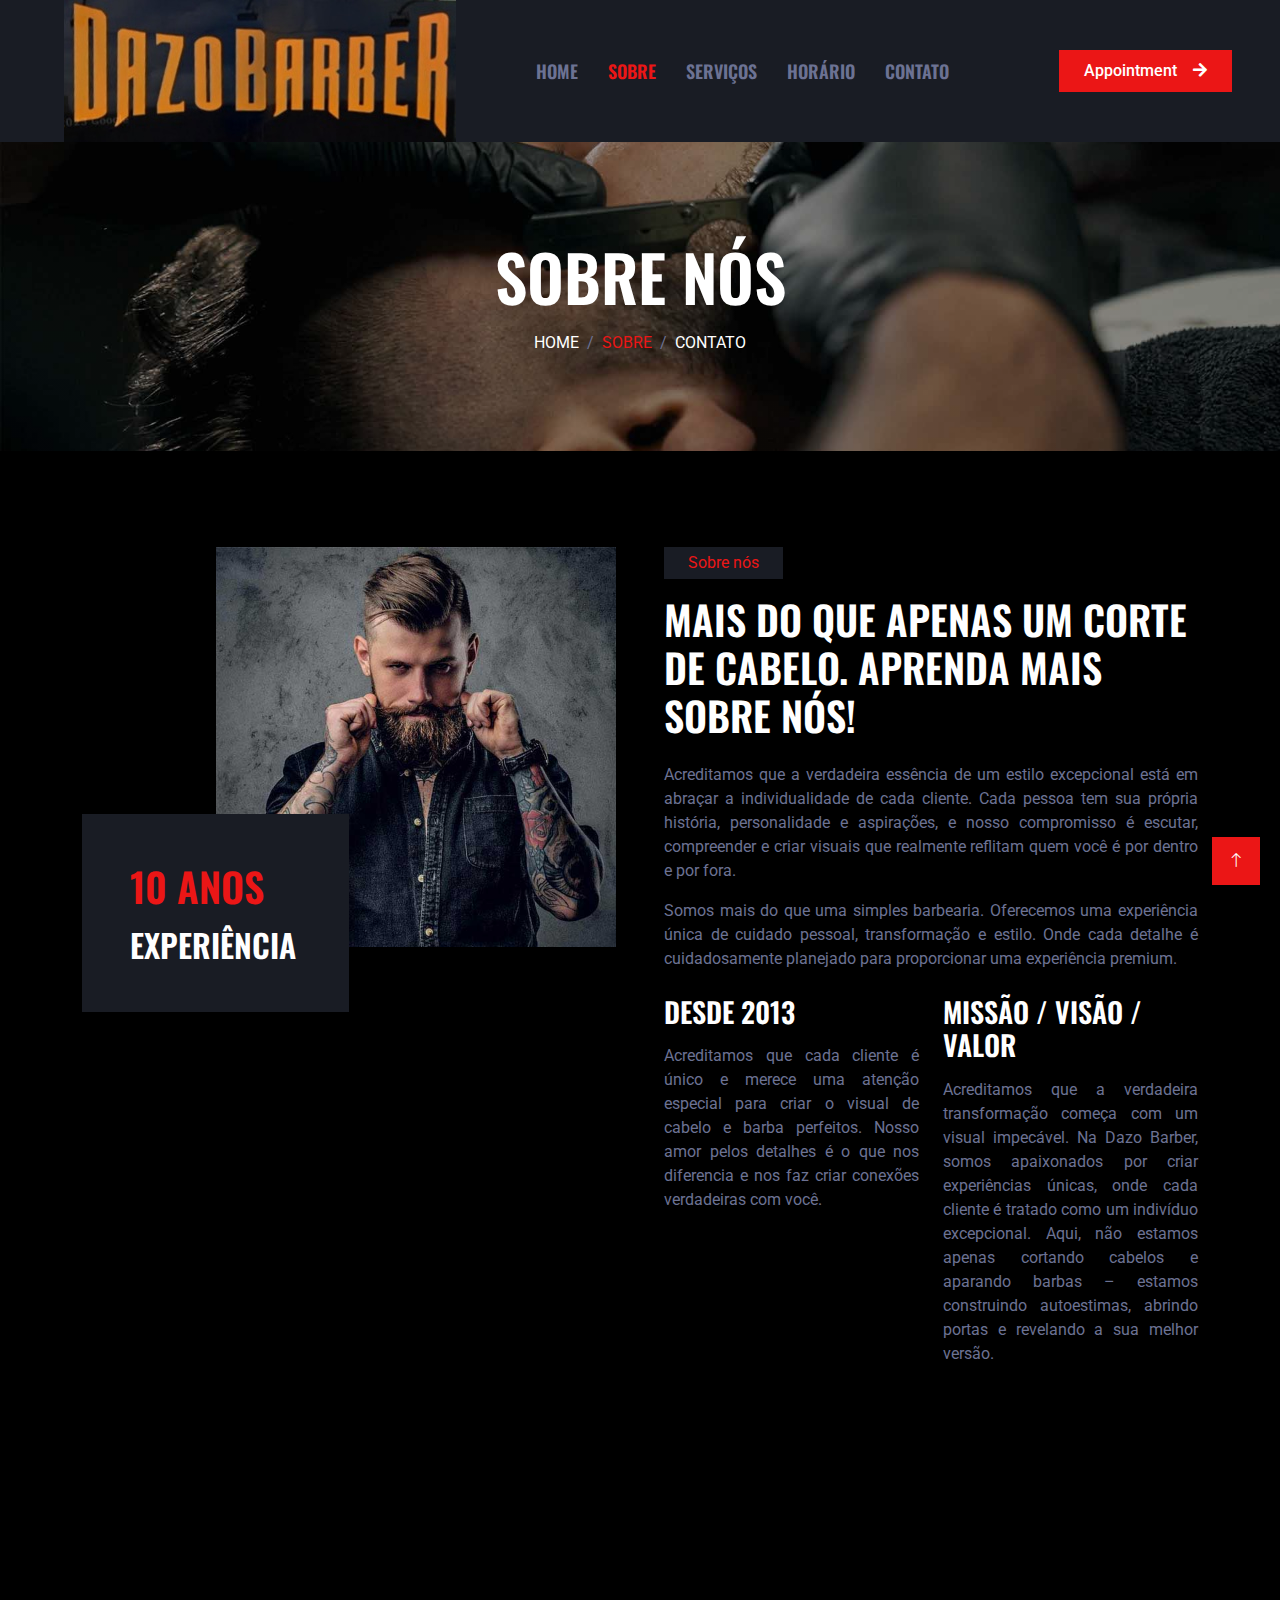
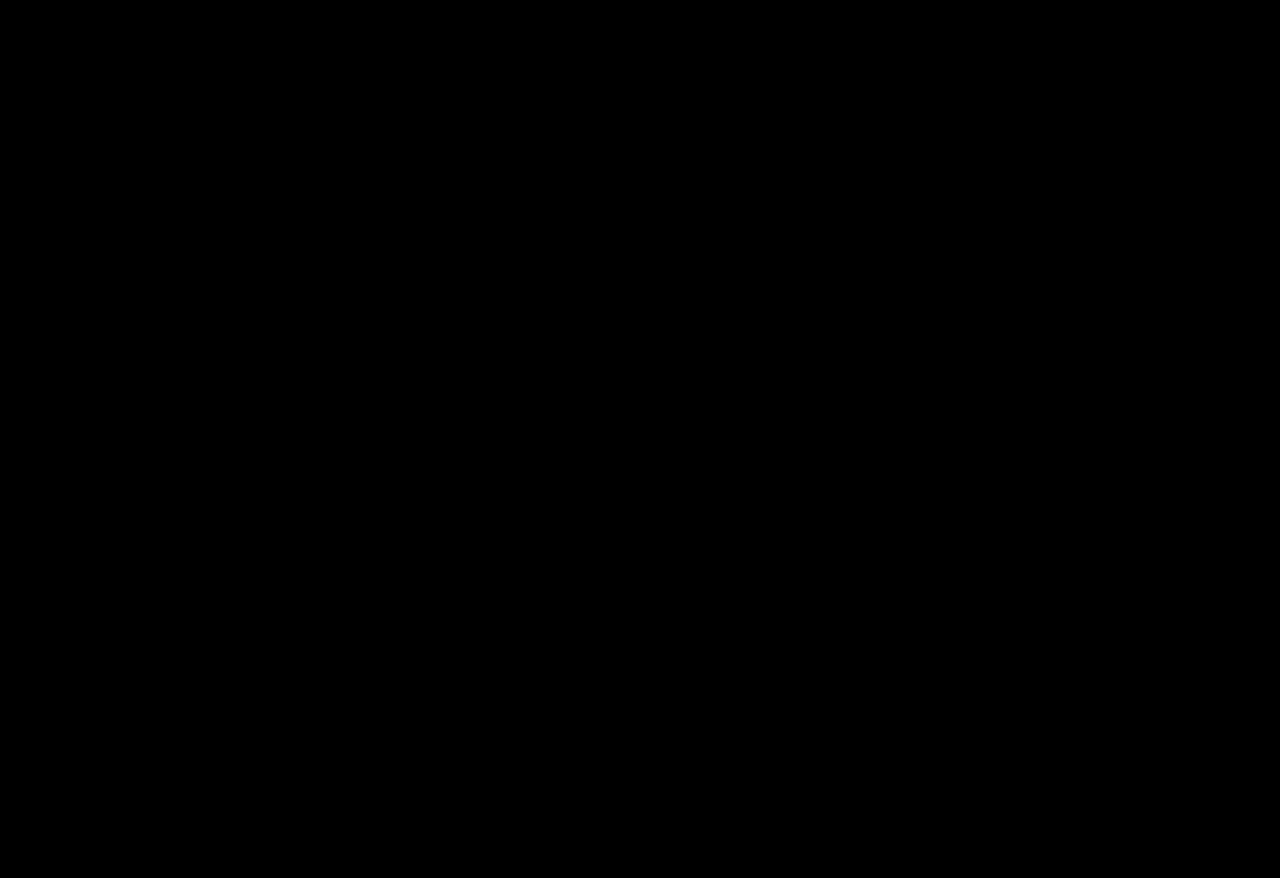
<file: about.html>
<!DOCTYPE html>
<html lang="pt-br">

<head>
    <meta charset="utf-8">
    <title>Dazo - Barber</title>
    <meta content="width=device-width, initial-scale=1.0" name="viewport">
    <meta content="" name="keywords">
    <meta content="" name="description">

    <!-- Favicon -->
    <link href="favicon.ico" rel="icon">

    <!-- Google Web Fonts -->
    <link rel="preconnect" href="https://fonts.googleapis.com">
    <link rel="preconnect" href="https://fonts.gstatic.com" crossorigin>
    <link href="https://fonts.googleapis.com/css2?family=Roboto:wght@400;500&family=Oswald:wght@600&display=swap" rel="stylesheet">

    <!-- Icon Font Stylesheet -->
    <link href="https://cdnjs.cloudflare.com/ajax/libs/font-awesome/5.10.0/css/all.min.css" rel="stylesheet">
    <link href="https://cdn.jsdelivr.net/npm/bootstrap-icons@1.4.1/font/bootstrap-icons.css" rel="stylesheet">

    <!-- Libraries Stylesheet -->
    <link href="animate.min.css" rel="stylesheet">
    <link href="owl.carousel.min.css" rel="stylesheet">

    <!-- Customized Bootstrap Stylesheet -->
    <link href="bootstrap.min.css" rel="stylesheet">

    <!-- Template Stylesheet -->
    <link href="style.css" rel="stylesheet">
</head>

<body>
    <!-- Spinner Start -->
    <div id="spinner" class="show bg-dark position-fixed translate-middle w-100 vh-100 top-50 start-50 d-flex align-items-center justify-content-center">
        <div class="spinner-grow text-primary" style="width: 3rem; height: 3rem;" role="status">
            <span class="sr-only">Carregando...</span>
        </div>
    </div>
    <!-- Spinner End -->
 
    <!-- Navbar Start -->
    <nav class="navbar justify-content-center navbar-expand-lg bg-secondary navbar-dark sticky-top py-lg-0 px-lg-5 wow fadeIn" data-wow-delay="0.1s">
        <a href="index.html" class="navbar-brand ms-4 ms-lg-0">
           <a href="index.html"><img src="Logo1.jpg"></a>
        </a>
         
    <button type="button" class="navbar-toggler me-4" data-bs-toggle="collapse" data-bs-target="#navbarCollapse">
            <span class="navbar-toggler-icon"></span>
        </button>       
        <div class="collapse navbar-collapse" id="navbarCollapse"> <br>
            <div class="navbar-nav ms-auto p-4 p-lg-0">
                <a href="index.html" class="nav-item nav-link">Home</a>
                <a href="about.html" class="nav-item nav-link active">Sobre</a>
                <a href="service.html" class="nav-item nav-link">Serviços</a>
                <a href="open.html" class="nav-item nav-link">Horário</a>
                <a href="contact.html" class="nav-item nav-link">Contato</a>
              <!-- <div class="nav-item dropdown">
                    <a href="#" class="nav-link dropdown-toggle" data-bs-toggle="dropdown">Pages</a>
                    <div class="dropdown-menu m-0">
                        <a href="price.html" class="dropdown-item">Pricing Plan</a>
                        <a href="team.html" class="dropdown-item">Our Barber</a>
                        <a href="open.html" class="dropdown-item">Working Hours</a>
                        <a href="testimonial.html" class="dropdown-item">Testimonial</a>
                        <a href="404.html" class="dropdown-item">404 Page</a>
                    </div> -->
                </div>
                  <div class="navbar-nav ms-auto p-4 p-lg-0">
                  </div>
            </div>
            <a href="" class="btn btn-primary rounded-0 py-2 px-lg-4 d-none d-lg-block">Appointment<i class="fa fa-arrow-right ms-3"></i></a>
        </div> 
    </nav>
    <!-- Navbar End -->


    <!-- Page Header Start -->
    <div class="container-fluid page-header py-5 mb-5 wow fadeIn" data-wow-delay="0.1s">
        <div class="container text-center py-5">
            <h1 class="display-3 text-white text-uppercase mb-3 animated slideInDown">Sobre nós</h1>
            <nav aria-label="breadcrumb animated slideInDown">
                <ol class="breadcrumb justify-content-center text-uppercase mb-0">
                    <li class="breadcrumb-item"><a class="text-white" href="index.html">Home</a></li>
                    <li class="breadcrumb-item text-primary active" aria-current="page">Sobre</li>
                    <li class="breadcrumb-item"><a class="text-white" href="contact.html">Contato</a></li>
                </ol>
            </nav>
        </div>
    </div>
    <!-- Page Header End -->


    <!-- About Start -->
    <div class="container-xxl py-5">
        <div class="container">
            <div class="row g-5">
                <div class="col-lg-6 wow fadeIn" data-wow-delay="0.1s">
                    <div class="d-flex flex-column">
                        <img class="img-fluid w-75 align-self-end" src="about.jpg" alt="">
                        <div class="w-50 bg-secondary p-5" style="margin-top: -25%;">
                            <h1 class="text-uppercase text-primary mb-3">10 anos</h1>
                            <h2 class="text-uppercase mb-0">Experiência</h2>
                        </div>
                    </div>
                </div>
                <div class="col-lg-6 wow fadeIn" data-wow-delay="0.5s">
                    <p class="d-inline-block bg-secondary text-primary py-1 px-4">Sobre nós</p>
                    <h1 class="text-uppercase mb-4">Mais do que apenas um corte de cabelo. Aprenda mais sobre nós!</h1>
                    <p align="justify">Acreditamos que a verdadeira essência de um estilo excepcional está em abraçar a individualidade de cada cliente. Cada pessoa tem sua própria história, personalidade e aspirações, e nosso compromisso é escutar, compreender e criar visuais que realmente reflitam quem você é por dentro e por fora.</p>
                    <p align="justify" class="mb-4">Somos mais do que uma simples barbearia. Oferecemos uma experiência única de cuidado pessoal, transformação e estilo. Onde cada detalhe é cuidadosamente planejado para proporcionar uma experiência premium.</p>
                  <div class="row g-4">
                        <div class="col-md-6">
                            <h3 class="text-uppercase mb-3">Desde 2013</h3>
                            <p align="justify" class="mb-0">Acreditamos que cada cliente é único e merece uma atenção especial para criar o visual de cabelo e barba perfeitos. Nosso amor pelos detalhes é o que nos diferencia e nos faz criar conexões verdadeiras com você.</p>                        
                        </div>
                        <div class="col-md-6">
                            <h3 class="text-uppercase mb-3">Missão / Visão / Valor</h3>
                            <p align="justify" class="mb-0">Acreditamos que a verdadeira transformação começa com um visual impecável. Na Dazo Barber, somos apaixonados por criar experiências únicas, onde cada cliente é tratado como um indivíduo excepcional. Aqui, não estamos apenas cortando cabelos e aparando barbas – estamos construindo autoestimas, abrindo portas e revelando a sua melhor versão.</p>
                        </div>
                    </div>
                </div>
            </div>
        </div>
    </div>
    <!-- About End -->


    
    <!-- Team Start -->
    <div class="container-xxl py-5">
        <div class="container">
            <div class="text-center mx-auto mb-5 wow fadeInUp" data-wow-delay="0.1s" style="max-width: 600px;">
                <p class="d-inline-block bg-secondary text-primary py-1 px-4">Nosso Barbeiro</p>
                <h1 class="text-uppercase">Conheça Nosso Barbeiro</h1>
            </div>
            <div class="row g-4">
                <div class="col-lg-3 col-md-6 wow fadeInDown" data-wow-delay="0.1s">
                    <div class="team-item">
                        <div class="team-img position-relative overflow-hidden">
                            <img class="img-fluid" src="Dazo1.jpg" alt="">
                            <div class="team-social">
                                <a class="btn btn-square" href="https://wa.me/5575991458869?text=Ol%C3%A1%21"><i class="fab fa-whatsapp"></i></a>
                                <a class="btn btn-square" href="https://facebook.com"><i class="fab fa-facebook-f"></i></a>
                                <a class="btn btn-square" href="https://instagram.com/dazobarber01?igshid=MWZjMTM2ODFkZg=="><i class="fab fa-instagram"></i></a>
                            </div>
                        </div>
                        <div class="bg-secondary text-center p-4">
                            <h5 class="text-uppercase">Dazo Barber</h5>
                            <span class="text-primary">Barber 01</span>
                        </div>
                    </div>
                </div>
                <div class="col-lg-3 col-md-6 wow fadeInUp" data-wow-delay="0.3s">
                    <div class="team-item">
                        <div class="team-img position-relative overflow-hidden">
                            <img class="img-fluid" src="Dazo2.jpg" alt="">
                            <div class="team-social">
                                <a class="btn btn-square" href="https://wa.me/5575991458869?text=Ol%C3%A1%21"><i class="fab fa-whatsapp"></i></a>
                                <a class="btn btn-square" href="https://facebook.com"><i class="fab fa-facebook-f"></i></a>
                                <a class="btn btn-square" href="https://instagram.com/dazobarber01?igshid=MWZjMTM2ODFkZg=="><i class="fab fa-instagram"></i></a>
                            </div>
                        </div>
                        <div class="bg-secondary text-center p-4">
                            <h5 class="text-uppercase">Irmão Barber</h5>
                            <span class="text-primary">Barber 02</span>
                        </div>
                    </div>

            </div>
        </div>
    </div>
    <!-- Team End -->


<!-- Footer Start -->
    <div class="container-fluid bg-secondary text-light footer mt-5 pt-5 wow fadeIn" data-wow-delay="0.1s">
        <div class="container py-5">
            <div class="row g-5">
                <div class="col-lg-4 col-md-6">
                    <h4 class="text-uppercase mb-4">Nosso endereço</h4>
                    <div class="d-flex align-items-center mb-2">
                        <div class="btn-square bg-dark flex-shrink-0 me-3">
                            <span class="fa fa-map-marker-alt text-primary"></span>
                        </div>
                        <span>Av. Ipanema, 254 - Lot. Tangará / Gabriela, Feira de Santana - BA.</span>
                    </div>
                </div>

                <div class="col-lg-4 col-md-6">
                    <h4 class="text-uppercase mb-4">Nossas redes sociais</h4>
                    <div class="d-flex pt-1 m-n1">
                        <a class="btn btn-lg-square btn-dark text-primary m-1" href="https://instagram.com/dazobarber01?igshid=MWZjMTM2ODFkZg=="><i class="fab fa-instagram"></i></a>
                        <a class="btn btn-lg-square btn-dark text-primary m-1" href="https://facebook.com/"><i class="fab fa-facebook-f"></i></a>
                        <a class="btn btn-lg-square btn-dark text-primary m-1" href="https://wa.me/5575991458869?text=Ol%C3%A1%21"><i class="fab fa-whatsapp"></i></a>
                        <a class="btn btn-lg-square btn-dark text-primary m-1" href="https://telegram.com/"><i class="fab fa-telegram"></i></a>                                     
                        <a class="btn btn-lg-square btn-dark text-primary m-1" href="https://www.linkedin.com/"><i class="fab fa-linkedin-in"></i></a>
                    </div>
                </div>
            </div>
        </div>
        <div class="container">
            <div class="copyright">
                <div class="row">
                    <div class="col-md-6 text-center text-md-start mb-3 mb-md-0">
                        &copy; <a class="border-bottom" href="https://instagram.com/dazobarber01?igshid=MWZjMTM2ODFkZg==">Dazo Barber</a>, 2023 Todos Direitos Reservados.
                    </div>
                    <div class="col-md-6 text-center text-md-end">
                        <!--/*** This template is free as long as you keep the footer author’s credit link/attribution link/backlink. If you'd like to use the template without the footer author’s credit link/attribution link/backlink, you can purchase the Credit Removal License from "https://htmlcodex.com/credit-removal". Thank you for your support. ***/-->
                        <br>Designed By: <a class="border-bottom" href="https://api.whatsapp.com/send?phone=5575998886000&text=Ol%C3%A1!" target="_blank">RK-Systems</a>
                    </div>
                </div>
            </div>
        </div>
    </div>
    <!-- Footer End -->

    <!-- Back to Top -->
    <a href="#" class="btn btn-primary btn-lg-square back-to-top"><i class="bi bi-arrow-up"></i></a>


    <!-- JavaScript Libraries -->
    <script src="https://code.jquery.com/jquery-3.4.1.min.js"></script>
    <script src="https://cdn.jsdelivr.net/npm/bootstrap@5.0.0/dist/js/bootstrap.bundle.min.js"></script>
    <script src="wow.min.js"></script>
    <script src="easing.min.js"></script>
    <script src="waypoints.min.js"></script>
    <script src="owl.carousel.min.js"></script>

    <!-- Template Javascript -->
    <script src="main.js"></script>
</body>

</html>
</file>
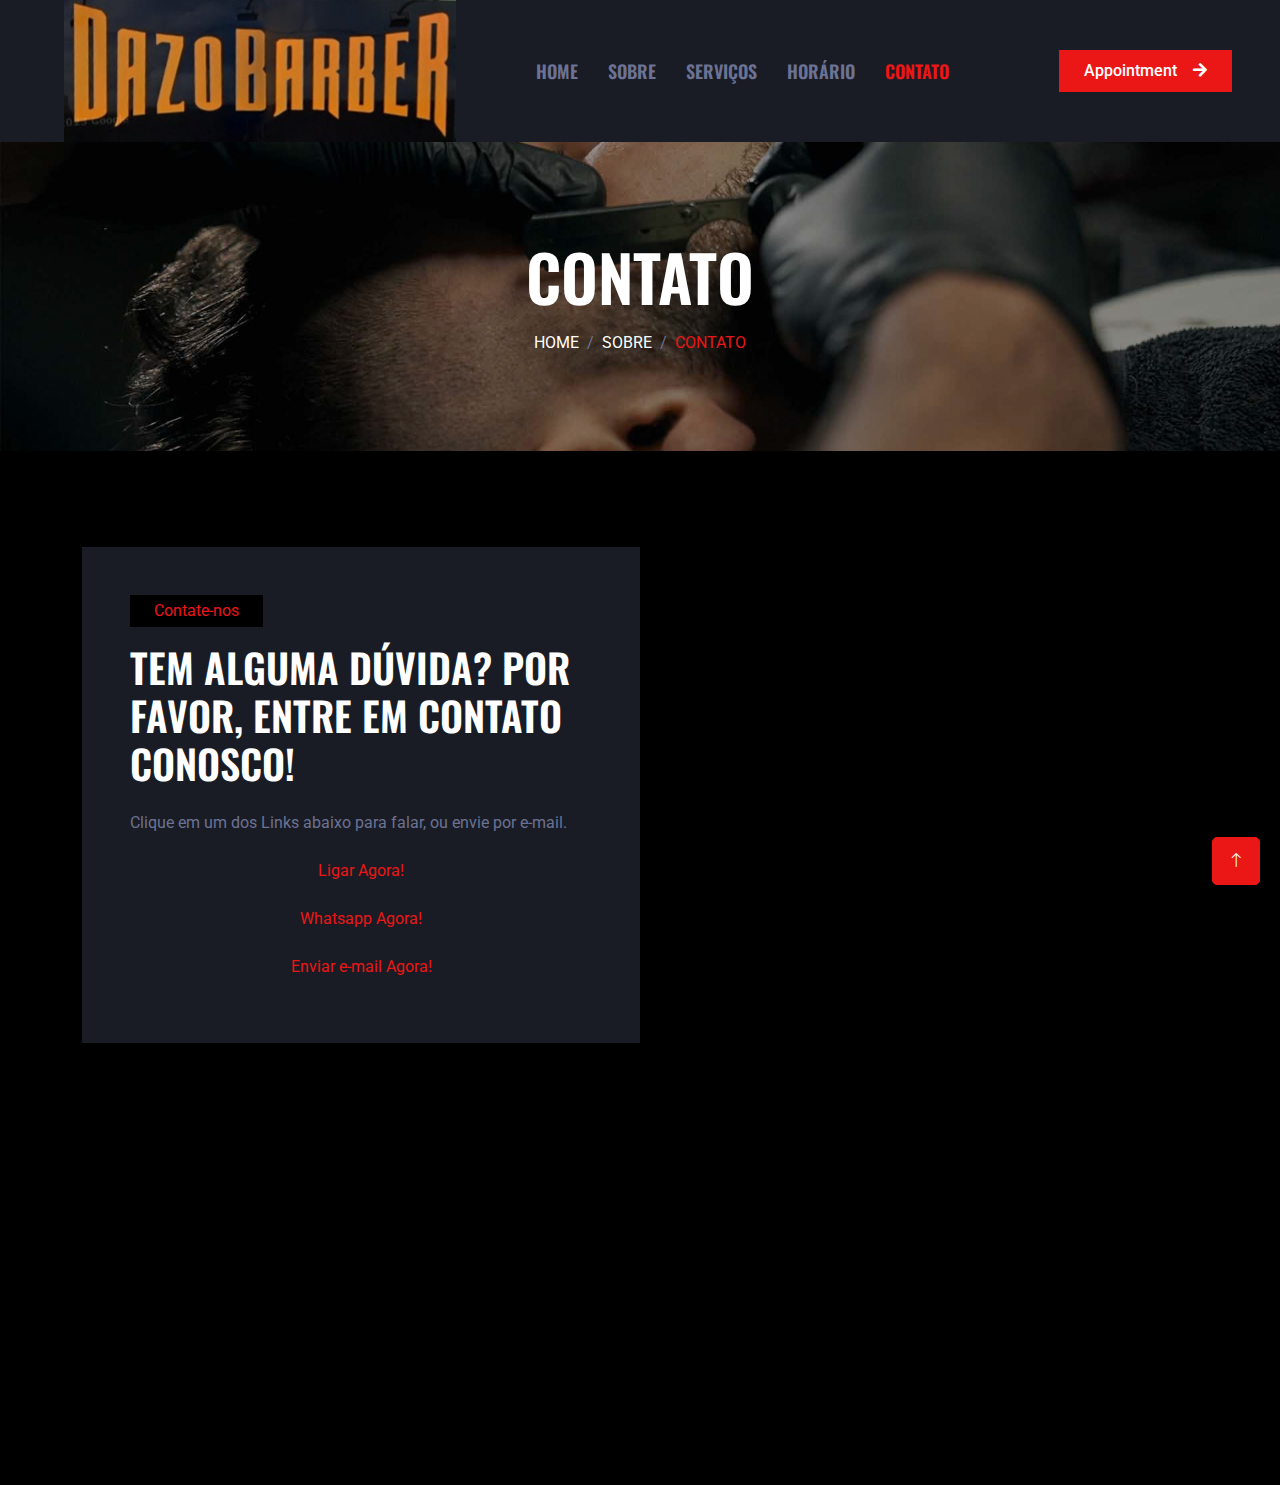
<file: contact.html>
<!DOCTYPE html>
<html lang="pt-br">

<head>
    <meta charset="utf-8">
    <title>Dazo - Barber</title>
    <meta content="width=device-width, initial-scale=1.0" name="viewport">
    <meta content="" name="keywords">
    <meta content="" name="description">

    <!-- Favicon -->
    <link href="favicon.ico" rel="icon">

    <!-- Google Web Fonts -->
    <link rel="preconnect" href="https://fonts.googleapis.com">
    <link rel="preconnect" href="https://fonts.gstatic.com" crossorigin>
    <link href="https://fonts.googleapis.com/css2?family=Roboto:wght@400;500&family=Oswald:wght@600&display=swap" rel="stylesheet">

    <!-- Icon Font Stylesheet -->
    <link href="https://cdnjs.cloudflare.com/ajax/libs/font-awesome/5.10.0/css/all.min.css" rel="stylesheet">
    <link href="https://cdn.jsdelivr.net/npm/bootstrap-icons@1.4.1/font/bootstrap-icons.css" rel="stylesheet">

    <!-- Libraries Stylesheet -->
    <link href="animate.min.css" rel="stylesheet">
    <link href="owl.carousel.min.css" rel="stylesheet">

    <!-- Customized Bootstrap Stylesheet -->
    <link href="bootstrap.min.css" rel="stylesheet">

    <!-- Template Stylesheet -->
    <link href="style.css" rel="stylesheet">
</head>

<body>
<!-- Spinner Start -->
    <div id="spinner" class="show bg-dark position-fixed translate-middle w-100 vh-100 top-50 start-50 d-flex align-items-center justify-content-center">
        <div class="spinner-grow text-primary" style="width: 3rem; height: 3rem;" role="status">
            <span class="sr-only">Carregando...</span>
        </div>
    </div>
    <!-- Spinner End -->


    <!-- Navbar Start -->
    <nav class="navbar justify-content-center navbar-expand-lg bg-secondary navbar-dark sticky-top py-lg-0 px-lg-5 wow fadeIn" data-wow-delay="0.1s">
        <a href="index.html" class="navbar-brand ms-4 ms-lg-0">
           <a href="index.html"><img src="Logo1.jpg"></a>
        </a>
    <button type="button" class="navbar-toggler me-4" data-bs-toggle="collapse" data-bs-target="#navbarCollapse">
            <span class="navbar-toggler-icon"></span>
        </button>       
        <div class="collapse navbar-collapse" id="navbarCollapse"> <br>
            <div class="navbar-nav ms-auto p-4 p-lg-0">
                <a href="index.html" class="nav-item nav-link">Home</a>
                <a href="about.html" class="nav-item nav-link">Sobre</a>
                <a href="service.html" class="nav-item nav-link">Serviços</a>
                <a href="open.html" class="nav-item nav-link">Horário</a>
                <a href="contact.html" class="nav-item nav-link active">Contato</a>
              <!-- <div class="nav-item dropdown">
                    <a href="#" class="nav-link dropdown-toggle" data-bs-toggle="dropdown">Pages</a>
                    <div class="dropdown-menu m-0">
                        <a href="price.html" class="dropdown-item">Pricing Plan</a>
                        <a href="team.html" class="dropdown-item">Our Barber</a>
                        <a href="open.html" class="dropdown-item">Working Hours</a>
                        <a href="testimonial.html" class="dropdown-item">Testimonial</a>
                        <a href="404.html" class="dropdown-item">404 Page</a>
                    </div> -->
                </div>
                  <div class="navbar-nav ms-auto p-4 p-lg-0">
                  </div>
            </div>
            <a href="" class="btn btn-primary rounded-0 py-2 px-lg-4 d-none d-lg-block">Appointment<i class="fa fa-arrow-right ms-3"></i></a>
        </div> 
    </nav>
    <!-- Navbar End -->


    <!-- Page Header Start -->
    <div class="container-fluid page-header py-5 mb-5 wow fadeIn" data-wow-delay="0.1s">
        <div class="container text-center py-5">
            <h1 class="display-3 text-white text-uppercase mb-3 animated slideInDown">Contato</h1>
            <nav aria-label="breadcrumb animated slideInDown">
                <ol class="breadcrumb justify-content-center text-uppercase mb-0">
                    <li class="breadcrumb-item"><a class="text-white" href="index.html">Home</a></li>
                    <li class="breadcrumb-item"><a class="text-white" href="about.html">Sobre</a></li>
                    <li class="breadcrumb-item text-primary active" aria-current="page">Contato</li>
                </ol>
            </nav>
        </div>
    </div>
    <!-- Page Header End -->


    <!-- Contact Start -->
    <div class="container-xxl py-5">
        <div class="container">
            <div class="row g-0">
                <div class="col-lg-6 wow fadeIn" data-wow-delay="0.1s">
                    <div class="bg-secondary p-5">
                        <p class="d-inline-block bg-dark text-primary py-1 px-4">Contate-nos</p>
                        <h1 class="text-uppercase mb-4">Tem alguma dúvida? Por favor, entre em contato conosco!</h1>
                        <p class="mb-4">Clique em um dos Links abaixo para falar, ou envie por e-mail.
                          <div align="center"><a href="tel:75991458869">Ligar Agora!</a></div><br>
                          <div align="center"><a href="https://wa.me/5575991458869?text=Ol%C3%A1%21">Whatsapp Agora!</a></div><br>                     
                          <div align="center"><a href="mailto:dazo-barber@ai.com">Enviar e-mail Agora!</a></a></div>
                        </p>
                    </div>
                </div>
            </div>
        </div>
    </div>
    <!-- Contact End -->

    <!-- Footer Start -->
    <div class="container-fluid bg-secondary text-light footer mt-5 pt-5 wow fadeIn" data-wow-delay="0.1s">
        <div class="container py-5">
            <div class="row g-5">
                <div class="col-lg-4 col-md-6">
                    <h4 class="text-uppercase mb-4">Nosso endereço</h4>
                    <div class="d-flex align-items-center mb-2">
                        <div class="btn-square bg-dark flex-shrink-0 me-3">
                            <span class="fa fa-map-marker-alt text-primary"></span>
                        </div>
                      <span>Av. Ipanema, 254 - Lot. Tangará / Gabriela, Feira de Santana - BA.</span>
                    </div>
                </div>

                <div class="col-lg-4 col-md-6">
                    <h4 class="text-uppercase mb-4">Nossas redes sociais</h4>
                    <div class="d-flex pt-1 m-n1">
                        <a class="btn btn-lg-square btn-dark text-primary m-1" href="https://instagram.com/dazobarber01?igshid=MWZjMTM2ODFkZg=="><i class="fab fa-instagram"></i></a>
                        <a class="btn btn-lg-square btn-dark text-primary m-1" href="https://facebook.com/"><i class="fab fa-facebook-f"></i></a>
                        <a class="btn btn-lg-square btn-dark text-primary m-1" href="https://wa.me/5575991458869?text=Ol%C3%A1%21"><i class="fab fa-whatsapp"></i></a>
                        <a class="btn btn-lg-square btn-dark text-primary m-1" href="https://telegram.com/"><i class="fab fa-telegram"></i></a>                                     
                        <a class="btn btn-lg-square btn-dark text-primary m-1" href="https://www.linkedin.com/"><i class="fab fa-linkedin-in"></i></a>
                    </div>
                </div>
            </div>
        </div>
        <div class="container">
            <div class="copyright">
                <div class="row">
                    <div class="col-md-6 text-center text-md-start mb-3 mb-md-0">
                        &copy; <a class="border-bottom" href="https://instagram.com/dazobarber01?igshid=MWZjMTM2ODFkZg==">Dazo Barber</a>, 2023 Todos Direitos Reservados.
                    </div>
                    <div class="col-md-6 text-center text-md-end">
                        <!--/*** This template is free as long as you keep the footer author’s credit link/attribution link/backlink. If you'd like to use the template without the footer author’s credit link/attribution link/backlink, you can purchase the Credit Removal License from "https://htmlcodex.com/credit-removal". Thank you for your support. ***/-->
                        <br>Designed By: <a class="border-bottom" href="https://api.whatsapp.com/send?phone=5575998886000&text=Ol%C3%A1!" target="_blank">RK-Systems</a>
                    </div>
                </div>
            </div>
        </div>
    </div>
    <!-- Footer End -->

    <!-- Back to Top -->
    <a href="#" class="btn btn-primary btn-lg-square back-to-top btn-redondo"><i class="bi bi-arrow-up"></i></a>

    <!-- JavaScript Libraries -->
    <script src="https://code.jquery.com/jquery-3.4.1.min.js"></script>
    <script src="https://cdn.jsdelivr.net/npm/bootstrap@5.0.0/dist/js/bootstrap.bundle.min.js"></script>
    <script src="wow.min.js"></script>
    <script src="easing.min.js"></script>
    <script src="waypoints.min.js"></script>
    <script src="owl.carousel.min.js"></script>

    <!-- Template Javascript -->
    <script src="main.js"></script>
</body>

</html>
</file>
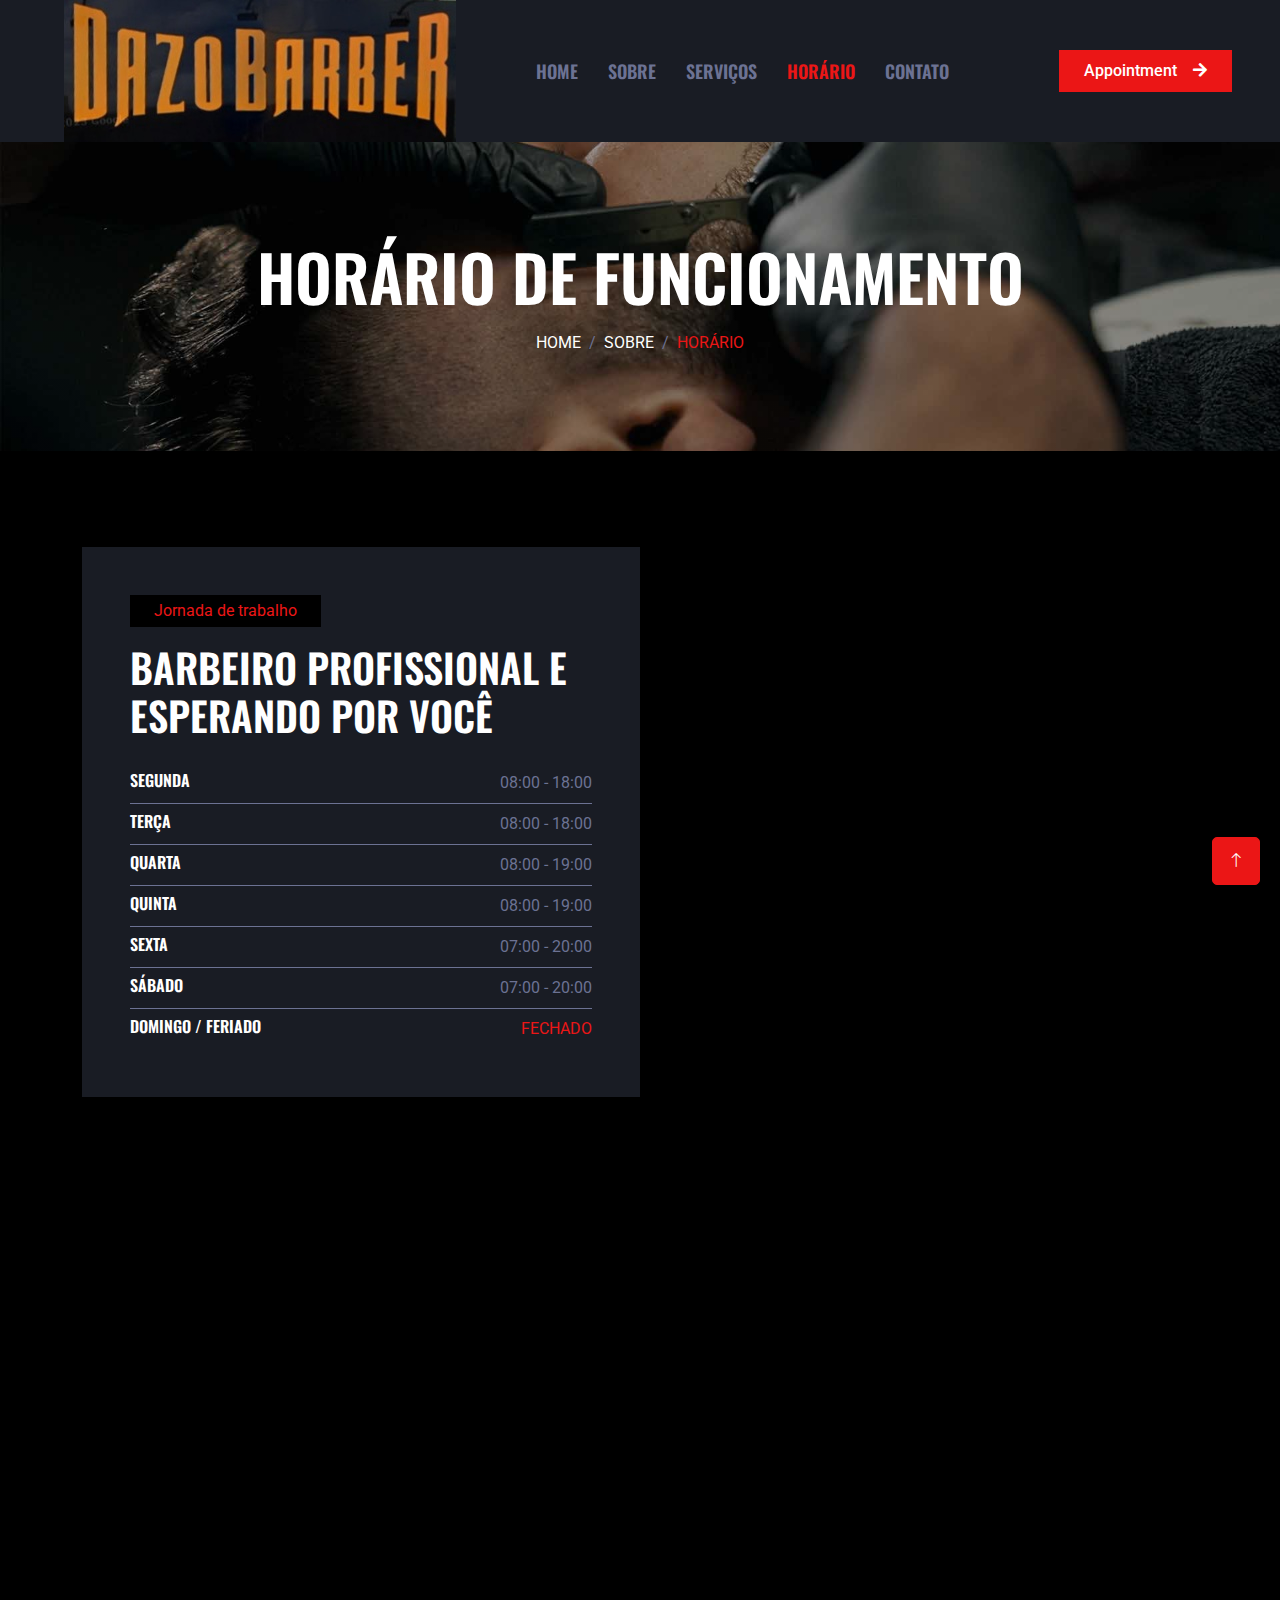
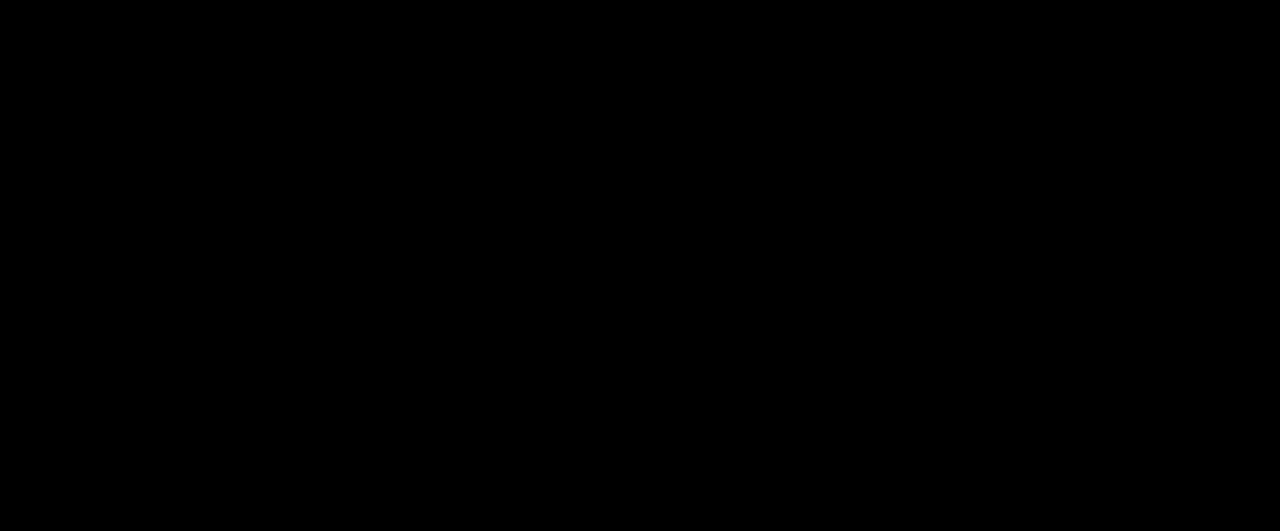
<file: open.html>
<!DOCTYPE html>
<html lang="pt-br">

<head>
    <meta charset="utf-8">
    <title>Dazo - Barber</title>
    <meta content="width=device-width, initial-scale=1.0" name="viewport">
    <meta content="" name="keywords">
    <meta content="" name="description">

    <!-- Favicon -->
    <link href="favicon.ico" rel="icon">

    <!-- Google Web Fonts -->
    <link rel="preconnect" href="https://fonts.googleapis.com">
    <link rel="preconnect" href="https://fonts.gstatic.com" crossorigin>
    <link href="https://fonts.googleapis.com/css2?family=Roboto:wght@400;500&family=Oswald:wght@600&display=swap" rel="stylesheet">

    <!-- Icon Font Stylesheet -->
    <link href="https://cdnjs.cloudflare.com/ajax/libs/font-awesome/5.10.0/css/all.min.css" rel="stylesheet">
    <link href="https://cdn.jsdelivr.net/npm/bootstrap-icons@1.4.1/font/bootstrap-icons.css" rel="stylesheet">

    <!-- Libraries Stylesheet -->
    <link href="animate.min.css" rel="stylesheet">
    <link href="owl.carousel.min.css" rel="stylesheet">

    <!-- Customized Bootstrap Stylesheet -->
    <link href="bootstrap.min.css" rel="stylesheet">

    <!-- Template Stylesheet -->
    <link href="style.css" rel="stylesheet">
</head>

<body>
<!-- Spinner Start -->
    <div id="spinner" class="show bg-dark position-fixed translate-middle w-100 vh-100 top-50 start-50 d-flex align-items-center justify-content-center">
        <div class="spinner-grow text-primary" style="width: 3rem; height: 3rem;" role="status">
            <span class="sr-only">Carregando...</span>
        </div>
    </div>
    <!-- Spinner End -->


    <!-- Navbar Start -->
    <nav class="navbar justify-content-center navbar-expand-lg bg-secondary navbar-dark sticky-top py-lg-0 px-lg-5 wow fadeIn" data-wow-delay="0.1s">
        <a href="index.html" class="navbar-brand ms-4 ms-lg-0">
           <a href="index.html"><img src="Logo1.jpg"></a>
        </a>
    <button type="button" class="navbar-toggler me-4" data-bs-toggle="collapse" data-bs-target="#navbarCollapse">
            <span class="navbar-toggler-icon"></span>
        </button>       
        <div class="collapse navbar-collapse" id="navbarCollapse"> <br>
            <div class="navbar-nav ms-auto p-4 p-lg-0">
                <a href="index.html" class="nav-item nav-link">Home</a>
                <a href="about.html" class="nav-item nav-link">Sobre</a>
                <a href="service.html" class="nav-item nav-link">Serviços</a>
                <a href="open.html" class="nav-item nav-link active">Horário</a>
                <a href="contact.html" class="nav-item nav-link">Contato</a>
              <!-- <div class="nav-item dropdown">
                    <a href="#" class="nav-link dropdown-toggle" data-bs-toggle="dropdown">Pages</a>
                    <div class="dropdown-menu m-0">
                        <a href="price.html" class="dropdown-item">Pricing Plan</a>
                        <a href="team.html" class="dropdown-item">Our Barber</a>
                        <a href="open.html" class="dropdown-item">Working Hours</a>
                        <a href="testimonial.html" class="dropdown-item">Testimonial</a>
                        <a href="404.html" class="dropdown-item">404 Page</a>
                    </div> -->
                </div>
                  <div class="navbar-nav ms-auto p-4 p-lg-0">
                  </div>
            </div>
            <a href="" class="btn btn-primary rounded-0 py-2 px-lg-4 d-none d-lg-block">Appointment<i class="fa fa-arrow-right ms-3"></i></a>
        </div> 
    </nav>
    <!-- Navbar End -->

    <!-- Page Header Start -->
    <div class="container-fluid page-header py-5 mb-5 wow fadeIn" data-wow-delay="0.1s">
        <div class="container text-center py-5">
            <h1 class="display-3 text-white text-uppercase mb-3 animated slideInDown">Horário de Funcionamento</h1>
            <nav aria-label="breadcrumb animated slideInDown">
                <ol class="breadcrumb justify-content-center text-uppercase mb-0">
                    <li class="breadcrumb-item"><a class="text-white" href="index.html">Home</a></li>
                    <li class="breadcrumb-item"><a class="text-white" href="about.html">Sobre</a></li>
                    <li class="breadcrumb-item text-primary active" aria-current="page">Horário</li>
                </ol>
            </nav>
        </div>
    </div>
    <!-- Page Header End -->

    <!-- Working Hours Start -->
    <div class="container-xxl py-5">
        <div class="container">
            <div class="row g-0">
                
                <div class="col-lg-6 wow fadeIn" data-wow-delay="0.5s">
                    <div class="bg-secondary h-100 d-flex flex-column justify-content-center p-5">
                        <p class="d-inline-flex bg-dark text-primary py-1 px-4 me-auto">Jornada de trabalho</p>
                        <h1 class="text-uppercase mb-4">Barbeiro profissional e esperando por você</h1>
                        <div>
                            <div class="d-flex justify-content-between border-bottom py-2">
                                <h6 class="text-uppercase mb-0">Segunda</h6>
                                <span class="text-uppercase">08:00 - 18:00</span>
                            </div>
                            <div class="d-flex justify-content-between border-bottom py-2">
                                <h6 class="text-uppercase mb-0">Terça</h6>
                                <span class="text-uppercase">08:00 - 18:00</span>
                            </div>
                            <div class="d-flex justify-content-between border-bottom py-2">
                                <h6 class="text-uppercase mb-0">Quarta</h6>
                                <span class="text-uppercase">08:00 - 19:00</span>
                            </div>
                            <div class="d-flex justify-content-between border-bottom py-2">
                                <h6 class="text-uppercase mb-0">Quinta</h6>
                                <span class="text-uppercase">08:00 - 19:00</span>
                            </div>
                            <div class="d-flex justify-content-between border-bottom py-2">
                                <h6 class="text-uppercase mb-0">Sexta</h6>
                                <span class="text-uppercase">07:00 - 20:00</span>
                            </div>
                            <div class="d-flex justify-content-between border-bottom py-2">
                                <h6 class="text-uppercase mb-0">Sábado</h6>
                                <span class="text-uppercase">07:00 - 20:00</span>
                            </div>
                            <div class="d-flex justify-content-between py-2">
                                <h6 class="text-uppercase mb-0">Domingo / Feriado</h6>
                                <span class="text-uppercase text-primary">FECHADO</span>
                            </div>
                        </div>
                    </div>
                </div>
            </div>
        </div>
    </div>
    <!-- Working Hours End -->

    <!-- Contact Start -->
    <div class="container-xxl py-5">
        <div class="container">
            <div class="row g-0">
                <div class="col-lg-6 wow fadeIn" data-wow-delay="0.1s">
                    <div class="bg-secondary p-5">
                        <p class="d-inline-block bg-dark text-primary py-1 px-4">Contate-nos</p>
                        <h1 class="text-uppercase mb-4">Tem alguma dúvida? Por favor, entre em contato conosco!</h1>
                        <p class="mb-4">Clique em um dos Links abaixo para falar, ou envie por e-mail.
                          <div align="center"><a href="tel:75991458869">Ligar Agora!</a></div><br>
                          <div align="center"><a href="https://wa.me/5575991458869?text=Ol%C3%A1%21">Whatsapp Agora!</a></div><br>                     
                          <div align="center"><a href="mailto:dazo-barber@ai.com">Enviar e-mail Agora!</a></a></div>
                        </p>
                    </div>
                </div>
            </div>
        </div>
    </div>
    <!-- Contact End -->

    <!-- Footer Start -->
    <div class="container-fluid bg-secondary text-light footer mt-5 pt-5 wow fadeIn" data-wow-delay="0.1s">
        <div class="container py-5">
            <div class="row g-5">
                <div class="col-lg-4 col-md-6">
                    <h4 class="text-uppercase mb-4">Nosso endereço</h4>
                    <div class="d-flex align-items-center mb-2">
                        <div class="btn-square bg-dark flex-shrink-0 me-3">
                            <span class="fa fa-map-marker-alt text-primary"></span>
                        </div>
                      <span>Av. Ipanema, 254 - Lot. Tangará / Gabriela, Feira de Santana - BA.</span>
                    </div>
                </div>

                <div class="col-lg-4 col-md-6">
                    <h4 class="text-uppercase mb-4">Nossas redes sociais</h4>
                    <div class="d-flex pt-1 m-n1">
                        <a class="btn btn-lg-square btn-dark text-primary m-1" href="https://instagram.com/dazobarber01?igshid=MWZjMTM2ODFkZg=="><i class="fab fa-instagram"></i></a>
                        <a class="btn btn-lg-square btn-dark text-primary m-1" href="https://facebook.com/"><i class="fab fa-facebook-f"></i></a>
                        <a class="btn btn-lg-square btn-dark text-primary m-1" href="https://wa.me/5575991458869?text=Ol%C3%A1%21"><i class="fab fa-whatsapp"></i></a>
                        <a class="btn btn-lg-square btn-dark text-primary m-1" href="https://telegram.com/"><i class="fab fa-telegram"></i></a>                                     
                        <a class="btn btn-lg-square btn-dark text-primary m-1" href="https://www.linkedin.com/"><i class="fab fa-linkedin-in"></i></a>
                    </div>
                </div>
            </div>
        </div>
        <div class="container">
            <div class="copyright">
                <div class="row">
                    <div class="col-md-6 text-center text-md-start mb-3 mb-md-0">
                        &copy; <a class="border-bottom" href="https://instagram.com/dazobarber01?igshid=MWZjMTM2ODFkZg==">Dazo Barber</a>, 2023 Todos Direitos Reservados.
                    </div>
                    <div class="col-md-6 text-center text-md-end">
                        <!--/*** This template is free as long as you keep the footer author’s credit link/attribution link/backlink. If you'd like to use the template without the footer author’s credit link/attribution link/backlink, you can purchase the Credit Removal License from "https://htmlcodex.com/credit-removal". Thank you for your support. ***/-->
                        <br>Designed By: <a class="border-bottom" href="https://api.whatsapp.com/send?phone=5575998886000&text=Ol%C3%A1!" target="_blank">RK-Systems</a>
                    </div>
                </div>
            </div>
        </div>
    </div>
    <!-- Footer End -->

    <!-- Back to Top -->
    <a href="#" class="btn btn-primary btn-lg-square back-to-top btn-redondo"><i class="bi bi-arrow-up"></i></a>

    <!-- JavaScript Libraries -->
    <script src="https://code.jquery.com/jquery-3.4.1.min.js"></script>
    <script src="https://cdn.jsdelivr.net/npm/bootstrap@5.0.0/dist/js/bootstrap.bundle.min.js"></script>
    <script src="wow.min.js"></script>
    <script src="easing.min.js"></script>
    <script src="waypoints.min.js"></script>
    <script src="owl.carousel.min.js"></script>

    <!-- Template Javascript -->
    <script src="main.js"></script>
</body>

</html>
</file>
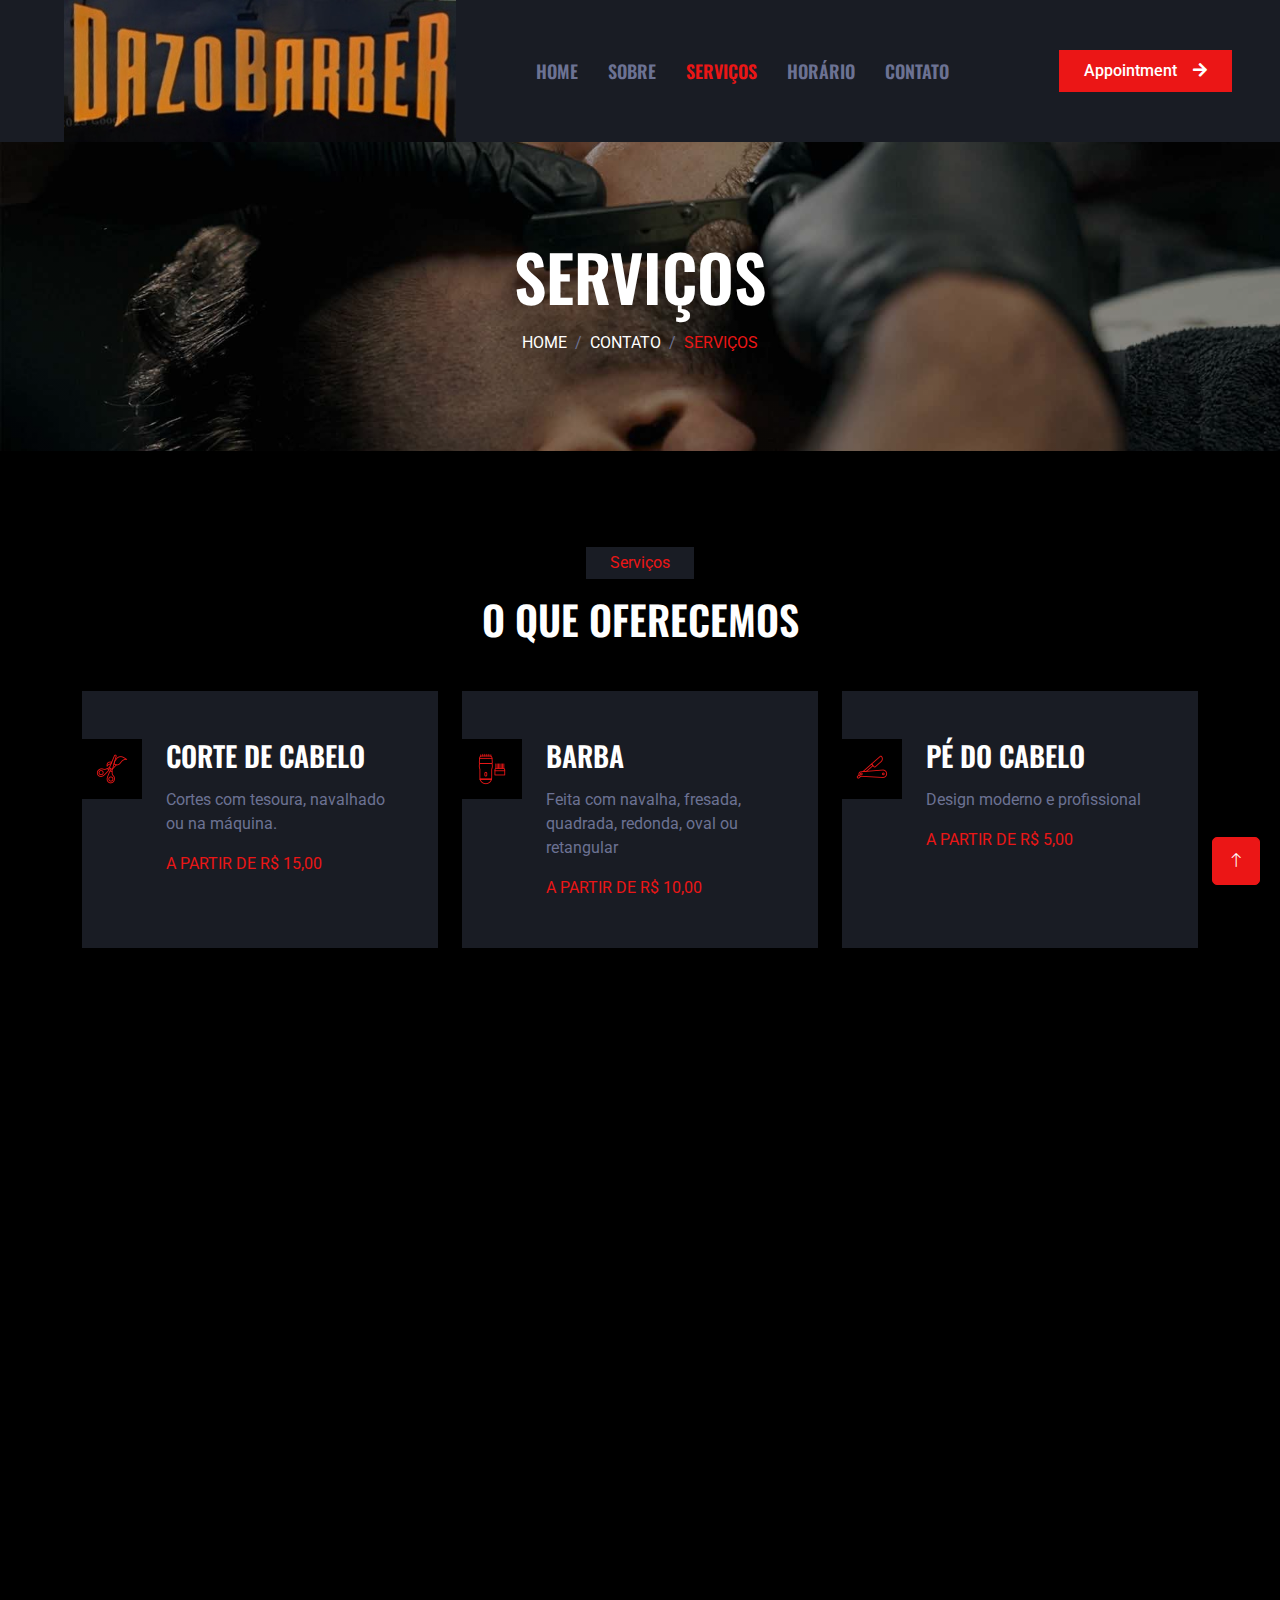
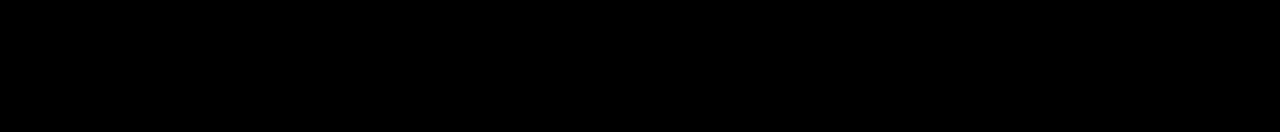
<file: service.html>
<!DOCTYPE html>
<html lang="pt-br">

<head>
    <meta charset="utf-8">
    <title>Dazo - Barber</title>
    <meta content="width=device-width, initial-scale=1.0" name="viewport">
    <meta content="" name="keywords">
    <meta content="" name="description">

    <!-- Favicon -->
    <link href="favicon.ico" rel="icon">

    <!-- Google Web Fonts -->
    <link rel="preconnect" href="https://fonts.googleapis.com">
    <link rel="preconnect" href="https://fonts.gstatic.com" crossorigin>
    <link href="https://fonts.googleapis.com/css2?family=Roboto:wght@400;500&family=Oswald:wght@600&display=swap" rel="stylesheet">

    <!-- Icon Font Stylesheet -->
    <link href="https://cdnjs.cloudflare.com/ajax/libs/font-awesome/5.10.0/css/all.min.css" rel="stylesheet">
    <link href="https://cdn.jsdelivr.net/npm/bootstrap-icons@1.4.1/font/bootstrap-icons.css" rel="stylesheet">

    <!-- Libraries Stylesheet -->
    <link href="animate.min.css" rel="stylesheet">
    <link href="owl.carousel.min.css" rel="stylesheet">

    <!-- Customized Bootstrap Stylesheet -->
    <link href="bootstrap.min.css" rel="stylesheet">

    <!-- Template Stylesheet -->
    <link href="style.css" rel="stylesheet">
</head>

<body>
<!-- Spinner Start -->
    <div id="spinner" class="show bg-dark position-fixed translate-middle w-100 vh-100 top-50 start-50 d-flex align-items-center justify-content-center">
        <div class="spinner-grow text-primary" style="width: 3rem; height: 3rem;" role="status">
            <span class="sr-only">Carregando...</span>
        </div>
    </div>
    <!-- Spinner End -->


    <!-- Navbar Start -->
    <nav class="navbar justify-content-center navbar-expand-lg bg-secondary navbar-dark sticky-top py-lg-0 px-lg-5 wow fadeIn" data-wow-delay="0.1s">
        <a href="index.html" class="navbar-brand ms-4 ms-lg-0">
           <a href="index.html"><img src="Logo1.jpg"></a>
        </a>
    <button type="button" class="navbar-toggler me-4" data-bs-toggle="collapse" data-bs-target="#navbarCollapse">
            <span class="navbar-toggler-icon"></span>
        </button>       
        <div class="collapse navbar-collapse" id="navbarCollapse"> <br>
            <div class="navbar-nav ms-auto p-4 p-lg-0">
                <a href="index.html" class="nav-item nav-link">Home</a>
                <a href="about.html" class="nav-item nav-link">Sobre</a>
                <a href="service.html" class="nav-item nav-link active">Serviços</a>
                <a href="open.html" class="nav-item nav-link">Horário</a>
                <a href="contact.html" class="nav-item nav-link">Contato</a>
              <!-- <div class="nav-item dropdown">
                    <a href="#" class="nav-link dropdown-toggle" data-bs-toggle="dropdown">Pages</a>
                    <div class="dropdown-menu m-0">
                        <a href="price.html" class="dropdown-item">Pricing Plan</a>
                        <a href="team.html" class="dropdown-item">Our Barber</a>
                        <a href="open.html" class="dropdown-item">Working Hours</a>
                        <a href="testimonial.html" class="dropdown-item">Testimonial</a>
                        <a href="404.html" class="dropdown-item">404 Page</a>
                    </div> -->
                </div>
                  <div class="navbar-nav ms-auto p-4 p-lg-0">
                  </div>
            </div>
            <a href="" class="btn btn-primary rounded-0 py-2 px-lg-4 d-none d-lg-block">Appointment<i class="fa fa-arrow-right ms-3"></i></a>
        </div> 
    </nav>
    <!-- Navbar End -->


    <!-- Page Header Start -->
    <div class="container-fluid page-header py-5 mb-5 wow fadeIn" data-wow-delay="0.1s">
        <div class="container text-center py-5">
            <h1 class="display-3 text-white text-uppercase mb-3 animated slideInDown">Serviços</h1>
            <nav aria-label="breadcrumb animated slideInDown">
                <ol class="breadcrumb justify-content-center text-uppercase mb-0">
                    <li class="breadcrumb-item"><a class="text-white" href="index.html">Home</a></li>
                    <li class="breadcrumb-item"><a class="text-white" href="contact.html">Contato</a></li>
                    <li class="breadcrumb-item text-primary active" aria-current="page">Serviços</li>
                </ol>
            </nav>
        </div>
    </div>
    <!-- Page Header End -->


    <!-- Service Start -->
    <div class="container-xxl py-5">
        <div class="container">
            <div class="text-center mx-auto mb-5 wow fadeInUp" data-wow-delay="0.1s" style="max-width: 600px;">
                <p class="d-inline-block bg-secondary text-primary py-1 px-4">Serviços</p>
                <h1 class="text-uppercase">O que oferecemos</h1>
            </div>
            <div class="row g-4">
                <div class="col-lg-4 col-md-6 wow fadeInUp" data-wow-delay="0.1s">
                    <div class="service-item position-relative overflow-hidden bg-secondary d-flex h-100 p-5 ps-0">
                        <div class="bg-dark d-flex flex-shrink-0 align-items-center justify-content-center" style="width: 60px; height: 60px;">
                            <img class="img-fluid" src="haircut.png" alt="">
                        </div>
                        <div class="ps-4">
                            <h3 class="text-uppercase mb-3">Corte de cabelo</h3>
                            <p>Cortes com tesoura, navalhado ou na máquina.</p>
                            <span class="text-uppercase text-primary">A partir de R$ 15,00</span>
                        </div>
                        <a class="btn btn-square" href=""><i class="fa fa-plus text-primary"></i></a>
                    </div>
                </div>
                <div class="col-lg-4 col-md-6 wow fadeInUp" data-wow-delay="0.3s">
                    <div class="service-item position-relative overflow-hidden bg-secondary d-flex h-100 p-5 ps-0">
                        <div class="bg-dark d-flex flex-shrink-0 align-items-center justify-content-center" style="width: 60px; height: 60px;">
                            <img class="img-fluid" src="beard-trim.png" alt="">
                        </div>
                        <div class="ps-4">
                            <h3 class="text-uppercase mb-3">Barba</h3>
                            <p>Feita com navalha, fresada, quadrada, redonda, oval ou retangular</p>
                            <span class="text-uppercase text-primary">A partir de R$ 10,00</span>
                        </div>
                        <a class="btn btn-square" href=""><i class="fa fa-plus text-primary"></i></a>
                    </div>
                </div>
                <div class="col-lg-4 col-md-6 wow fadeInUp" data-wow-delay="0.5s">
                    <div class="service-item position-relative overflow-hidden bg-secondary d-flex h-100 p-5 ps-0">
                        <div class="bg-dark d-flex flex-shrink-0 align-items-center justify-content-center" style="width: 60px; height: 60px;">
                            <img class="img-fluid" src="mans-shave.png" alt="">
                        </div>
                        <div class="ps-4">
                            <h3 class="text-uppercase mb-3">Pé do cabelo</h3>
                            <p>Design moderno e profissional</p>
                            <span class="text-uppercase text-primary">A partir de R$ 5,00</span>
                        </div>
                        <a class="btn btn-square" href=""><i class="fa fa-plus text-primary"></i></a>
                    </div>
                </div>
                <div class="col-lg-4 col-md-6 wow fadeInUp" data-wow-delay="0.1s">
                    <div class="service-item position-relative overflow-hidden bg-secondary d-flex h-100 p-5 ps-0">
                        <div class="bg-dark d-flex flex-shrink-0 align-items-center justify-content-center" style="width: 60px; height: 60px;">
                            <img class="img-fluid" src="hair-dyeing.png" alt="">
                        </div>
                        <div class="ps-4">
                            <h3 class="text-uppercase mb-3">Luzes de cabelo</h3>
                            <p>Degradê, platinado, dourado ou color's'</p>
                            <span class="text-uppercase text-primary">A partir de R$ 25,00</span>
                        </div>
                        <a class="btn btn-square" href=""><i class="fa fa-plus text-primary"></i></a>
                    </div>
                </div>
                <div class="col-lg-4 col-md-6 wow fadeInUp" data-wow-delay="0.3s">
                    <div class="service-item position-relative overflow-hidden bg-secondary d-flex h-100 p-5 ps-0">
                        <div class="bg-dark d-flex flex-shrink-0 align-items-center justify-content-center" style="width: 60px; height: 60px;">
                            <img class="img-fluid" src="mustache.png" alt="">
                        </div>
                        <div class="ps-4">
                            <h3 class="text-uppercase mb-3">Bigode</h3>
                            <p>Navalhado, fraseado ou desenhado</p>
                            <span class="text-uppercase text-primary">A partir de R$ 10,00</span>
                        </div>
                        <a class="btn btn-square" href=""><i class="fa fa-plus text-primary"></i></a>
                    </div>
                </div>
                <div class="col-lg-4 col-md-6 wow fadeInUp" data-wow-delay="0.5s">
                    <div class="service-item position-relative overflow-hidden bg-secondary d-flex h-100 p-5 ps-0">
                        <div class="bg-dark d-flex flex-shrink-0 align-items-center justify-content-center" style="width: 60px; height: 60px;">
                            <img class="img-fluid" src="stacking.png" alt="">
                        </div>
                        <div class="ps-4">
                            <h3 class="text-uppercase mb-3">Unhas</h3>
                            <p>Remoção de cutículas, higienização e pintura</p>
                            <span class="text-uppercase text-primary">A partir de R$ 20,00</span>
                        </div>
                        <a class="btn btn-square" href=""><i class="fa fa-plus text-primary"></i></a>
                    </div>       
                  <a name="preco"></a>
                </div>
            </div>
        </div>
    </div>
    <!-- Service End -->


    <!-- Footer Start -->
    <div class="container-fluid bg-secondary text-light footer mt-5 pt-5 wow fadeIn" data-wow-delay="0.1s">
        <div class="container py-5">
            <div class="row g-5">
                <div class="col-lg-4 col-md-6">
                    <h4 class="text-uppercase mb-4">Contato</h4>
                    <div class="d-flex align-items-center mb-2">
                        <div class="btn-square bg-dark flex-shrink-0 me-3">
                            <span class="fa fa-phone-alt text-primary"></span>
                        </div>
                        <span>(75) 99145-8869</span>
                    </div>
                    <div class="d-flex align-items-center">
                        <div class="btn-square bg-dark flex-shrink-0 me-3">
                            <span class="fa fa-envelope-open text-primary"></span>
                        </div>
                        <span>dazo-barber@ai.com</span>
                    </div>
                    <div class="d-flex align-items-center mb-2">
                        <div class="btn-square bg-dark flex-shrink-0 me-3">
                            <span class="fa fa-map-marker-alt text-primary"></span>
                        </div>
                        <span>Av. Ipanema, 254 - Lot. Tangará / Gabriela, Feira de Santana - BA.</span>
                    </div>
                </div>
                <div class="col-lg-4 col-md-6">
                    <h4 class="text-uppercase mb-4">Nossas redes sociais</h4>
                    <div class="d-flex pt-1 m-n1">
                        <a class="btn btn-lg-square btn-dark text-primary m-1" href="https://instagram.com/dazobarber01?igshid=MWZjMTM2ODFkZg=="><i class="fab fa-instagram"></i></a>
                        <a class="btn btn-lg-square btn-dark text-primary m-1" href="https://facebook.com"><i class="fab fa-facebook-f"></i></a>
                        <a class="btn btn-lg-square btn-dark text-primary m-1" href="https://wa.me/5575991458869?text=Ol%C3%A1%21"><i class="fab fa-whatsapp"></i></a>
                        <a class="btn btn-lg-square btn-dark text-primary m-1" href="https://instagram.com/dazobarber01?igshid=MWZjMTM2ODFkZg=="><i class="fab fa-telegram"></i></a>                                     
                        <a class="btn btn-lg-square btn-dark text-primary m-1" href=""><i class="fab fa-linkedin-in"></i></a>
                    </div>
                </div>
            </div>
        </div>
        <div class="container">
            <div class="copyright">
                <div class="row">
                    <div class="col-md-6 text-center text-md-start mb-3 mb-md-0">
                        &copy; <a class="border-bottom" href="https://wa.me/5575991458869?text=Ol%C3%A1%21">Dazo Barber</a>, 2023 Todos Direitos Reservados.
                    </div>
                    <div class="col-md-6 text-center text-md-end">
                        <!--/*** This template is free as long as you keep the footer author’s credit link/attribution link/backlink. If you'd like to use the template without the footer author’s credit link/attribution link/backlink, you can purchase the Credit Removal License from "https://htmlcodex.com/credit-removal". Thank you for your support. ***/-->
                        <br>Designed By: <a class="border-bottom" href="https://api.whatsapp.com/send?phone=5575998886000&text=Ol%C3%A1!" target="_blank">RK-Systems</a>
                    </div>
                </div>
            </div>
        </div>
    </div>
    <!-- Footer End -->


    <!-- Back to Top -->
    <a href="#" class="btn btn-primary btn-lg-square back-to-top btn-redondo"><i class="bi bi-arrow-up"></i></a>


    <!-- JavaScript Libraries -->
    <script src="https://code.jquery.com/jquery-3.4.1.min.js"></script>
    <script src="https://cdn.jsdelivr.net/npm/bootstrap@5.0.0/dist/js/bootstrap.bundle.min.js"></script>
    <script src="wow.min.js"></script>
    <script src="easing.min.js"></script>
    <script src="waypoints.min.js"></script>
    <script src="owl.carousel.min.js"></script>

    <!-- Template Javascript -->
    <script src="main.js"></script>
</body>

</html>
</file>
<file: style.css>
/********** Template CSS **********/
:root {
    --primary: #EB1616;
    --secondary: #191C24;
    --light: #6C7293;
    --dark: #000000;
}

.back-to-top {
    position: fixed;
    display: none;
    right: 20px;
    bottom: 15px;
    z-index: 99;
}


/*** Spinner ***/
#spinner {
    opacity: 0;
    visibility: hidden;
    transition: opacity .5s ease-out, visibility 0s linear .5s;
    z-index: 99999;
}

#spinner.show {
    transition: opacity .5s ease-out, visibility 0s linear 0s;
    visibility: visible;
    opacity: 1;
}

#posi {
  align: right;
}

/*** Button ***/
.btn {
    font-weight: 500;
    transition: .5s;
}

.btn-square {
    width: 38px;
    height: 38px;
}

.btn-sm-square {
    width: 32px;
    height: 32px;
}

.btn-lg-square {
    width: 48px;
    height: 48px;
}

.btn-redondo {
    border-radius: 5px;
}

.btn-square,
.btn-sm-square,
.btn-lg-square {
    padding: 0;
    display: flex;
    align-items: center;
    justify-content: center;
    font-weight: normal;
}


/*** Navbar ***/
.navbar .dropdown-toggle::after {
    border: none;
    content: "\f107";
    font-family: "Font Awesome 5 Free";
    font-weight: 900;
    vertical-align: middle;
    margin-left: 8px;
}

.navbar .navbar-nav .nav-link {
    margin-right: 30px;
    padding: 40px 0;
    color: var(--light);
    font-family: 'Oswald', sans-serif;
    font-size: 18px;
    font-weight: 600;
    text-transform: uppercase;
    outline: none;
}

.navbar .navbar-nav .nav-link:hover,
.navbar .navbar-nav .nav-link.active {
    color: var(--primary);
}

.navbar.sticky-top {
    top: -100px;
    transition: .5s;
}

@media (max-width: 991.98px) {
    .navbar .navbar-nav .nav-link,
    .navbar.shadow-sm .navbar-nav .nav-link {
        margin-right: 0;
        padding: 10px 0;
    }

    .navbar .navbar-nav {
        margin-top: 8px;
        border-top: 1px solid var(--light);
    }
}

@media (min-width: 992px) {
    .navbar.shadow-sm .navbar-nav .nav-link {
        padding: 20px 0;
    }

    .navbar .nav-item .dropdown-menu {
        display: block;
        border: none;
        margin-top: 0;
        top: 150%;
        opacity: 0;
        visibility: hidden;
        transition: .5s;
    }

    .navbar .nav-item:hover .dropdown-menu {
        top: 100%;
        visibility: visible;
        transition: .5s;
        opacity: 1;
    }
}


/*** Header ***/
.carousel-caption {
    top: 0;
    left: 0;
    right: 0;
    bottom: 0;
    background: rgba(0, 0, 0, .35);
    z-index: 1;
}

.carousel-control-prev,
.carousel-control-next {
    width: 10%;
}

.carousel-control-prev-icon,
.carousel-control-next-icon {
    width: 3rem;
    height: 3rem;
}

@media (max-width: 768px) {
    #header-carousel .carousel-item {
        position: relative;
        min-height: 450px;
    }
    
    #header-carousel .carousel-item img {
        position: absolute;
        width: 100%;
        height: 75%;
        object-fit: cover;
    }
}

.page-header {
    background: linear-gradient(rgba(0, 0, 0, .40), rgba(0, 0, 0, .40)), url(carousel-1.jpg) center center no-repeat;
    background-size: cover;
}

.breadcrumb-item + .breadcrumb-item::before {
    color: var(--light);
}


/*** Service ***/
.service-item .btn {
    position: absolute;
    right: -50px;
    bottom: -50px;
    width: 50px;
    height: 50px;
    color: var(--primary);
    background: var(--dark);
    opacity: 0;
}

.service-item:hover .btn {
    right: 0;
    bottom: 0;
    opacity: 1;
}


/*** Team ***/
.team-item .team-img::before,
.team-item .team-img::after {
    position: absolute;
    content: "";
    width: 0;
    height: 100%;
    top: 0;
    left: 0;
    background: rgba(0, 0, 0, .85);
    transition: .5s;
}

.team-item .team-img::after {
    left: auto;
    right: 0;
}

.team-item:hover .team-img::before,
.team-item:hover .team-img::after {
    width: 50%;
}

.team-item .team-img .team-social {
    position: absolute;
    width: 100%;
    height: 100%;
    top: 0;
    left: 0;
    display: flex;
    align-items: center;
    justify-content: center;
    transition: .5s;
    z-index: 3;
    opacity: 0;
}

.team-item:hover .team-img .team-social {
    transition-delay: .3s;
    opacity: 1;
}

.team-item .team-social .btn {
    display: inline-flex;
    margin: 0 3px;
    color: var(--primary);
    background: var(--dark);
}

.team-item .team-social .btn:hover {
    color: #FFFFFF;
    background: var(--primary);
}


/*** Testimonial ***/
.testimonial-carousel {
    max-width: 700px;
    margin: 0 auto;
}

.testimonial-carousel .owl-dots {
    margin-top: 35px;
    height: 100px;
    display: flex;
    align-items: center;
    justify-content: center;
}

.testimonial-carousel .owl-dots .owl-dot {
    width: 60px;
    height: 60px;
    margin: 0 5px;
    padding: 10px;
    background: var(--secondary);
    transition: .5s;
}

.testimonial-carousel .owl-dots .owl-dot.active {
    width: 100px;
    height: 100px;
}

.testimonial-carousel .owl-dots .owl-dot img {
    opacity: .1;
    transition: .5s;
}

.testimonial-carousel .owl-dots .owl-dot.active img {
    opacity: 1;
}


/*** Footer ***/
.footer .btn.btn-link {
    display: block;
    margin-bottom: 5px;
    padding: 0;
    text-align: left;
    color: var(--light);
    font-size: 15px;
    font-weight: normal;
    text-transform: capitalize;
    transition: .3s;
}

.footer .btn.btn-link::before {
    position: relative;
    content: "\f105";
    font-family: "Font Awesome 5 Free";
    font-weight: 900;
    margin-right: 10px;
}

.footer .btn.btn-link:hover {
    color: var(--primary);
    letter-spacing: 1px;
    box-shadow: none;
}

.footer .copyright {
    padding: 1.5rem;
    font-size: 15px;
    background: var(--dark);
}

.footer .copyright a {
    color: var(--light);
}

.footer .copyright a:hover {
    color: var(--primary);
}
</file>
